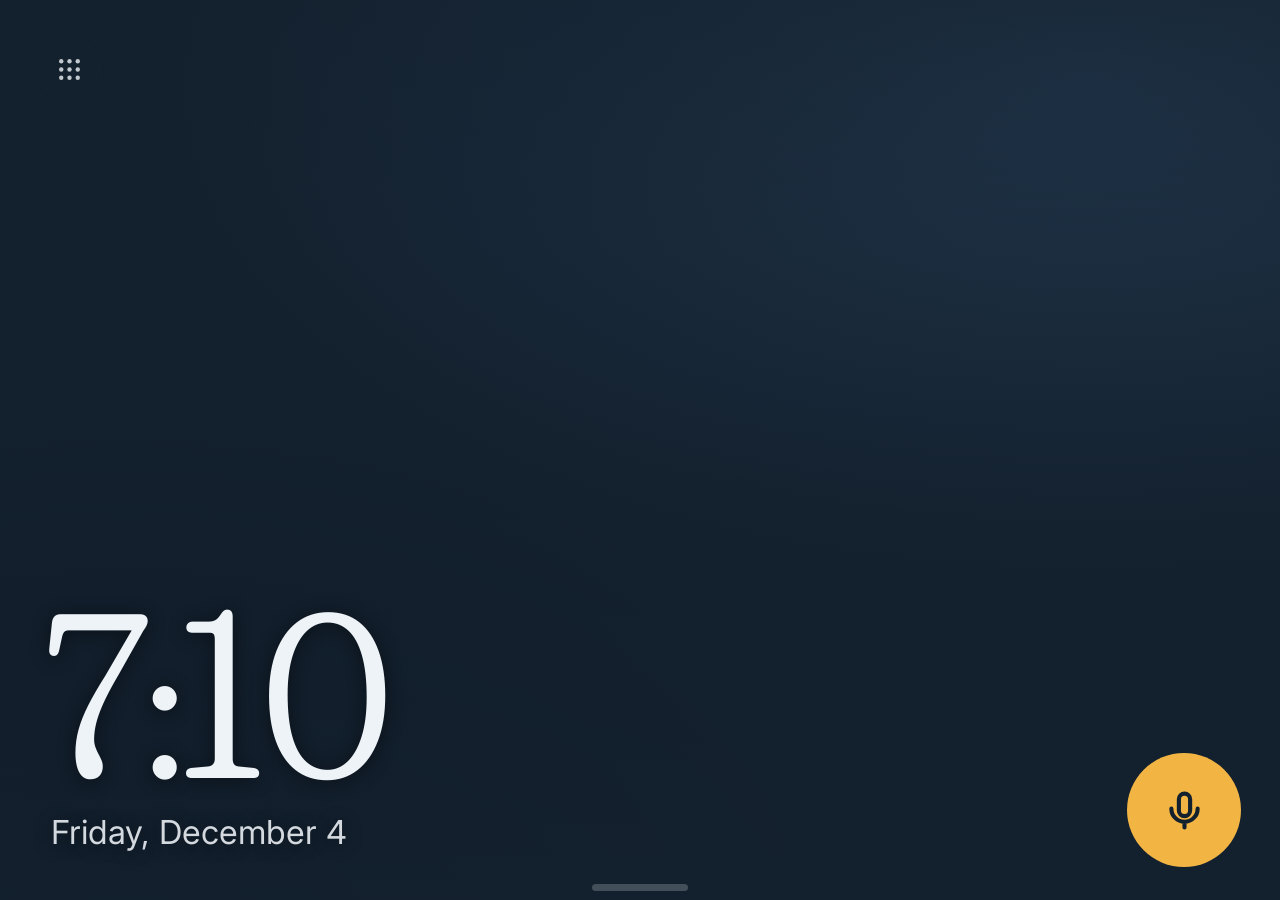
<file: brain/display/index.html>
<!doctype html>
<html lang="en">
<head>
  <meta charset="utf-8">
  <meta name="viewport" content="width=device-width, initial-scale=1">
  <title>Claude Home</title>
  <link rel="stylesheet" href="style.css">
  <script type="module" src="app.js"></script>
</head>
<body>
  <div id="dashboard" class="dashboard">
  <div class="backdrop" aria-hidden="true"></div>
  <div id="photo-a" class="photo" aria-hidden="true"></div>
  <div id="photo-b" class="photo" aria-hidden="true"></div>
  <!-- The dashboard drawn as a sheet while it's swiped: under the clock and the rest (which fade out over it), the
       photo shrinks into a sheet's frame, and the sheet's background and title come up around it -->
  <section id="sheet-dash" class="dash" hidden aria-hidden="true">
    <div class="dash-bg"></div>
    <h2 class="sheet-title">Dashboard</h2>
    <div class="sheet-body"><div id="dash-photo" class="dash-photo"><div id="dash-pic" class="dash-pic"></div></div></div>
  </section>
  <div class="scrim" aria-hidden="true"></div>

  <main id="home" class="home">
    <button id="menu" class="menu" type="button" aria-label="Menu">
      <svg viewBox="0 0 24 24" aria-hidden="true"><circle cx="6" cy="6" r="1.6"/><circle cx="12" cy="6" r="1.6"/><circle cx="18" cy="6" r="1.6"/><circle cx="6" cy="12" r="1.6"/><circle cx="12" cy="12" r="1.6"/><circle cx="18" cy="12" r="1.6"/><circle cx="6" cy="18" r="1.6"/><circle cx="12" cy="18" r="1.6"/><circle cx="18" cy="18" r="1.6"/></svg>
    </button>
    <section id="weather" class="weather" aria-live="polite"></section>
    <div class="clock">
      <time id="time" class="time"></time>
      <div id="date" class="date"></div>
    </div>
    <div id="strip" class="strip"></div>
    <button id="mic" class="mic" type="button" aria-label="Talk to Claude">
      <svg viewBox="0 0 24 24" aria-hidden="true"><rect x="9" y="3" width="6" height="12" rx="3"/><path d="M5 11a7 7 0 0 0 14 0M12 18v3"/></svg>
    </button>
  </main>
  <!-- Swiped in from, the dashboard slides away to the night clock (no handle: the photo stays clean) -->
  <button id="dash-edge" class="edge bare" type="button" aria-label="Night clock"></button>
  </div>

  <section id="night" class="night" aria-label="Night clock">
    <time id="night-time" class="night-time"></time>
  </section>

  <section id="sheet-under" class="sheet under" hidden aria-hidden="true">
    <h2 id="under-title" class="sheet-title"></h2>
    <div id="under-body" class="sheet-body"></div>
  </section>
  <div id="swipe-dim" class="swipe-dim" hidden aria-hidden="true"></div>

  <section id="sheet" class="sheet" hidden role="dialog" aria-modal="true" aria-labelledby="sheet-title">
    <button id="sheet-edge" class="edge" type="button" aria-label="Back" hidden></button>
    <h2 id="sheet-title" class="sheet-title"></h2>
    <span id="sheet-time" class="sheet-time" aria-hidden="true"></span>  <!-- carried off in a back swipe -->
    <div id="sheet-body" class="sheet-body"></div>
  </section>

  <!-- The sheets' header, over whichever is showing: along the row, every row page's title with the one you're on
       underlined (the titles slide under the line as you swipe); elsewhere the sheet's own title shows through.
       The time on the right. -->
  <div id="header-tabs" class="header header-tabs" aria-hidden="true">
    <div class="tabs-wrap"><div id="tabs" class="tabs"></div><i id="tab-line" class="tab-line"></i></div>
  </div>
  <button id="header-home" class="header header-time" type="button" aria-label="Back to the dashboard">
    <time id="header-time"></time>
  </button>

  <!-- Volume: swiped up from the bottom edge, a bar floating over whatever's showing -->
  <button id="vol-edge" class="vol-edge" type="button" aria-label="Volume"></button>
  <section id="vol-bar" class="vol-bar" hidden aria-label="Volume">
    <span class="vol-icon"><svg viewBox="0 0 24 24" aria-hidden="true"><path d="M4 9.5h3.5L12 5.5v13l-4.5-4H4z"/><path d="M15.5 9a4 4 0 0 1 0 6M18.5 6.5a7.5 7.5 0 0 1 0 11"/></svg></span>
    <input id="vol-slider" class="vol-slider" type="range" min="0" max="100" step="1" aria-label="Volume">
    <span id="vol-level" class="vol-level"></span>
    <p id="vol-none" class="vol-none" hidden>The speaker isn't connected.</p>
  </section>

  <section id="overlay" class="overlay" data-state="idle" hidden aria-live="polite">
    <button id="close-overlay" class="close" type="button" aria-label="Close">
      <svg viewBox="0 0 24 24" aria-hidden="true"><path d="M6 6l12 12M18 6L6 18"/></svg>
    </button>
    <p id="heard" class="heard"></p>
    <div id="reply" class="reply"></div>
    <div class="light" aria-hidden="true"><i></i></div>
    <button id="stop" class="stop" type="button">Stop</button>
  </section>

  <section id="camera" class="camera" hidden role="dialog" aria-modal="true" aria-labelledby="camera-name">
    <video id="camera-video" autoplay muted playsinline></video>
    <h2 id="camera-name" class="camera-name"></h2>
    <p id="camera-note" class="camera-note"></p>
    <button id="camera-close" class="close" type="button" aria-label="Close">
      <svg viewBox="0 0 24 24" aria-hidden="true"><path d="M6 6l12 12M18 6L6 18"/></svg>
    </button>
  </section>

  <section id="ringing" class="ringing" hidden role="alertdialog" aria-labelledby="ringing-time">
    <div class="ringing-pulse" aria-hidden="true"></div>
    <p id="ringing-time" class="ringing-time"></p>
    <p id="ringing-label" class="ringing-label"></p>
    <div class="ringing-actions">
      <button id="snooze" class="snooze" type="button">Snooze</button>
      <button id="ringing-stop" class="ringing-stop" type="button">Stop</button>
    </div>
  </section>

  <div id="offline" class="offline" role="status" hidden>Can't reach Claude Home. Trying again…</div>
</body>
</html>
</file>
<file: brain/display/style.css>
/* Claude Home display. 1280x720 kitchen screen (Touch Display 2); photos are the room, the interface is a caption.
   Pi 3 GPU: animate only opacity and transform; no backdrop-filter, blur, or large shadows. */

@font-face { font-family: "Fraunces"; src: url("fonts/Fraunces.ttf") format("truetype"); font-weight: 100 900; font-display: block; }
@font-face { font-family: "Inter"; src: url("fonts/Inter.ttf") format("truetype"); font-weight: 100 900; font-display: block; }

:root {
  --night: #13202E;
  --frost: #EEF3F7;
  --mist: #A9B8C6;
  --marigold: #F2B544;
  --ember: #FF8A4C;
  --ice: #8CCBF2;              /* cooling, where ember is heating */
  --accent: var(--marigold);   /* replaced per photo by app.js */
  --on-photo: 0 1.5px 18px rgba(0, 0, 0, .45);
  --far: "Fraunces", Georgia, serif;
  --near: "Inter", system-ui, sans-serif;
  --edge: 45px;
}

* { box-sizing: border-box; margin: 0; }
html, body { width: 100%; height: 100%; overflow: hidden; }
body {
  background: var(--night);
  color: var(--frost);
  font: 30px/1.4 var(--near);
  -webkit-font-smoothing: antialiased;
  user-select: none;
  -webkit-tap-highlight-color: transparent;
  cursor: none; font-variation-settings: "opsz" 20;
}
button { font: inherit; color: inherit; background: none; border: 0; padding: 0; cursor: none; touch-action: manipulation; }
button:focus-visible { outline: 4.5px solid var(--accent); outline-offset: 6px; }
svg { display: block; fill: none; stroke: currentColor; stroke-width: 2.2; stroke-linecap: round; stroke-linejoin: round; }
[hidden] { display: none !important; }
/* Scrollbars: a slim frost pill that says "there's more", no track or arrows; on a touchscreen nobody drags it.
   The ::-webkit- rules draw it the same on every platform (scrollbar-color would keep the Pi's own arrows). */
::-webkit-scrollbar { width: 9px; height: 9px; }
::-webkit-scrollbar-track { background: transparent; }
::-webkit-scrollbar-thumb { background: rgba(238, 243, 247, .22); border-radius: 4.5px; }
::-webkit-scrollbar-corner { background: transparent; }

/* The room: the family's photos, crossfading, over a calm night gradient (all you see with no photos).
   The scrim keeps the clock and strip legible: dark at the bottom, a light touch at the top for the weather. */
.photo {
  position: fixed; inset: 0;
  background: center / cover no-repeat;
  opacity: 0; transition: opacity 2s ease;
}
.photo.shown { opacity: 1; }
.scrim {
  position: fixed; inset: 0;
  background: linear-gradient(180deg, rgba(19, 32, 46, .38) 0%, rgba(19, 32, 46, 0) 28%,
                              rgba(19, 32, 46, 0) 40%, rgba(19, 32, 46, .88) 100%);
}
.backdrop {
  position: fixed; inset: 0;
  background:
    radial-gradient(120% 90% at 85% 10%, #1f3347 0%, transparent 60%),
    radial-gradient(90% 80% at 10% 100%, #0d1823 0%, transparent 70%),
    var(--night);
}

/* --- Home ------------------------------------------------------------------------------ */

.home { position: fixed; inset: 0; transition: opacity .25s ease; }
body.talking .home { opacity: 0; pointer-events: none; }

.menu {
  position: absolute; top: 21px; left: 21px;
  width: 96px; height: 96px; display: grid; place-items: center;
  color: var(--frost); opacity: .8;  /* quiet, but it must survive a busy photo behind it */
}
.menu svg { position: relative; width: 33px; height: 33px; fill: currentColor; stroke: none; }
/* A faint disc so the glyph survives a bright sky (no blur filters on the Pi) */
.menu::before { content: ""; position: absolute; width: 69px; height: 69px; border-radius: 50%; background: rgba(19, 32, 46, .34); }

.weather { position: absolute; top: 21px; right: calc(var(--edge) - 12px); text-shadow: var(--on-photo); }
.weather-button { display: block; text-align: right; padding: 12px; min-width: 96px; min-height: 96px; }
.weather .temp {
  display: block;
  font: 380 81px/1 var(--far);
  font-variation-settings: "opsz" 72, "SOFT" 100;
  font-feature-settings: "tnum" 1, "lnum" 1;
}
.weather .condition { display: block; font-size: 25.5px; margin-top: 6px; opacity: .92; font-variation-settings: "opsz" 17; }

.clock { position: absolute; left: var(--edge); bottom: 138px; text-shadow: var(--on-photo); transition: transform .4s ease; }
/* Nothing on the strip: the clock comes down into its room, the date where the strip's text would be. The night clock
   comes down the same way (below), so the two still line up at bedtime. */
body.strip-empty .clock, body.strip-empty .night-time { transform: translateY(93px); }
.time {
  display: block;
  font: 330 234px/.86 var(--far);
  font-variation-settings: "opsz" 144, "SOFT" 100, "WONK" 0;
  font-feature-settings: "tnum" 1, "lnum" 1;
  letter-spacing: -3px;
}
.date { font-size: 33px; opacity: .88; margin-top: 15px; padding-left: 6px; font-variation-settings: "opsz" 22; }

/* Glanceable items under the date. Each is a full-height (96 px) tap target; the text sits where the
   design puts it, 45 px off the bottom edge. */
.strip {
  position: absolute; left: calc(var(--edge) + 6px); right: 195px; bottom: 18px;
  display: flex; gap: 51px; align-items: baseline;
  font-size: 27px; font-variation-settings: "opsz" 18; text-shadow: var(--on-photo); white-space: nowrap;
  overflow-x: auto; overscroll-behavior-x: contain; scrollbar-width: none;  /* more than fits: swipe sideways */
}
.strip .item { display: flex; align-items: baseline; gap: 12px; min-height: 96px; padding: 27px 0; }
.strip .num, .brief-facts .num {
  font: 400 36px/1 var(--far);
  font-variation-settings: "opsz" 24, "SOFT" 100;
  font-feature-settings: "tnum" 1, "lnum" 1;
  color: var(--accent);
}
.strip .label { font-size: 27px; font-variation-settings: "opsz" 18; }
.digit { display: inline-block; width: 1ch; text-align: center; }  /* tabular digits Fraunces lacks (app.js) */

.mic {
  position: absolute; right: 39px; bottom: 33px;
  width: 114px; height: 114px; border-radius: 50%;
  background: var(--accent); color: var(--night);
  display: grid; place-items: center;
  transition: transform .12s ease;
}
.mic:active { transform: scale(.94); }
body.is-offline .mic { opacity: .4; pointer-events: none; }
.mic svg { width: 45px; height: 45px; }

/* --- Conversation overlay ------------------------------------------------------------- */

.overlay {
  z-index: 10;  /* over the header */
  position: fixed; inset: 0;
  background: rgba(19, 32, 46, .9);
  padding: 51px 54px 0;
  opacity: 0; transition: opacity .2s ease;
}
.overlay.shown { opacity: 1; }
/* Over a sheet, 10% show-through puts the sheet's text behind the reply (found on the Pi); go solid */
.sheet:not([hidden]) ~ .overlay { background: var(--night); }

.close {
  position: absolute; top: 18px; right: 18px;
  width: 96px; height: 96px; display: grid; place-items: center; opacity: .7;
}
.close svg { width: 39px; height: 39px; }

.heard {
  max-width: 960px; min-height: 42px;
  font-size: 30px; color: var(--frost); opacity: .7;
  overflow: hidden; white-space: nowrap; text-overflow: ellipsis; font-variation-settings: "opsz" 20;
}
.reply {
  margin-top: 24px; max-width: 1050px; height: 450px; overflow: hidden;
  font: 360 54px/1.26 var(--far);
  font-variation-settings: "opsz" 48, "SOFT" 100;
}

/* The state light carries all conversation state: breathe (listening), sweep (thinking), pulse (speaking). */
.light {
  position: absolute; left: 54px; right: 252px; bottom: 87px; height: 6px;
  border-radius: 3px; overflow: hidden;
  background: color-mix(in srgb, var(--accent) 22%, transparent);
}
.light i {
  position: absolute; inset: 0; border-radius: 3px;
  background: var(--accent);
  transform-origin: left center;
}
.overlay[data-state="listening"] .light i { animation: breathe 2.4s ease-in-out infinite; transform-origin: center; }
.overlay[data-state="thinking"] .light i { width: 30%; animation: sweep 1.3s cubic-bezier(.5, 0, .5, 1) infinite alternate; }
.overlay[data-state="speaking"] .light i { animation: pulse .9s ease-in-out infinite alternate; }
.overlay[data-state="idle"] .light i { opacity: .25; }

@keyframes breathe { 0%, 100% { transform: scaleX(.35); opacity: .5; } 50% { transform: scaleX(1); opacity: 1; } }
@keyframes sweep { from { transform: translateX(0); } to { transform: translateX(233%); } }
@keyframes pulse { from { opacity: .55; } to { opacity: 1; } }

.stop {
  position: absolute; right: 39px; bottom: 33px;
  height: 114px; min-width: 168px; padding: 0 45px; border-radius: 57px;
  background: var(--frost); color: var(--night);
  font-size: 33px; font-weight: 600;
  transition: transform .12s ease; font-variation-settings: "opsz" 22;
}
.stop:active { transform: scale(.95); }
.overlay[data-state="idle"] .stop { opacity: 0; pointer-events: none; }

/* --- Sheets: one screen's worth of something, slid up over everything on solid night ---------- */

.sheet {
  position: fixed; inset: 0;
  background: var(--night);
  padding: 39px 54px 0;
  display: flex; flex-direction: column;
  transform: translateY(100%); transition: transform .25s ease;
}
.sheet.shown { transform: none; }
.sheet-title {
  padding-right: 195px;  /* the header's time */
  font: 380 51px/1.15 var(--far);
  font-variation-settings: "opsz" 36, "SOFT" 100;
  white-space: nowrap; overflow: hidden; text-overflow: ellipsis;
}
/* A row page's own title gives way to the header's titles (kept for its height, and for screen readers) */
.sheet.row .sheet-title, .dash .sheet-title { color: transparent; }

/* The header: the same type and place as a sheet's title, over every sheet. Along the row, the row pages' titles
   in a line, the one you're on at the left in full and underlined, the rest dimmer, fading out before the time;
   swiping, the line of titles slides so the next one comes under the underline (app.js setTabs). Elsewhere just the
   time, the sheet's own title showing through. Two layers, so a swipe back from a subpage can put the titles (the
   page underneath's) under the page sliding off while the time stays on top. Below the conversation, the ringing
   alarm, and the camera. */
.header { position: fixed; pointer-events: none; opacity: 0; transition: opacity .26s ease-out; }
.header.shown { opacity: 1; }
.header-tabs { z-index: 4; top: 0; left: 0; right: 195px; height: 120px; }
/* The time takes you back to the dashboard (the clock): a 96 px target round the text, which sits where a title does */
.header-time, .sheet-time {
  font: 380 51px/1.15 var(--far);
  font-variation-settings: "opsz" 36, "SOFT" 100;
  font-feature-settings: "tnum" 1, "lnum" 1;
  color: var(--mist);
}
.header-time { z-index: 5; top: 21px; right: 36px; padding: 18px; min-height: 96px; }
.header-time.shown { pointer-events: auto; }
/* A sheet sliding off in a back swipe takes its own copy of the time with it; the header's goes under it, with the
   page being uncovered (app.js beginSlide) */
.sheet-time { display: none; position: absolute; top: 39px; right: 54px; }
.sheet.carry-time .sheet-time { display: block; }
/* The titles fade out at either end: a mask, not night painted over them, since the dashboard's photo can be under
   them while it shrinks */
.tabs-wrap {
  position: absolute; top: 39px; left: 0; right: 0; height: 81px; overflow: hidden;
  -webkit-mask-image: linear-gradient(90deg, transparent, #000 54px, #000 calc(100% - 84px), transparent);
  mask-image: linear-gradient(90deg, transparent, #000 54px, #000 calc(100% - 84px), transparent);
}
.tabs {
  display: flex; gap: 45px; padding-left: 54px; white-space: nowrap;
  font: 380 51px/1.15 var(--far);
  font-variation-settings: "opsz" 36, "SOFT" 100;
}
.tab { flex: none; opacity: .4; }
.tabs.settling .tab { transition: opacity .22s ease-out; }
.tab-line { position: absolute; left: 54px; top: 66px; width: 1px; height: 4.5px; background: var(--accent); transform-origin: left; }
/* Back, when this sheet opened over another (Home > Rooms > a room): a swipe in from the left edge slides this
   sheet off to the right, uncovering the one underneath. The edge strip sits inside the sheet's left padding so it
   covers nothing, and takes the whole gesture (touch-action: none) so a sideways scroller under it can't. */
.edge { position: absolute; z-index: 1; top: 0; bottom: 0; left: 0; width: 45px; touch-action: none; }
.edge:focus-visible { outline-offset: -6px; }
/* The handle that says the edge can be pulled, like a phone's home bar turned on its side; frost as faint as the scrollbars */
.edge::after {
  content: ""; position: absolute; left: 15px; top: 50%;
  width: 7.5px; height: 96px; margin-top: -48px; border-radius: 4.5px;
  background: rgba(238, 243, 247, .22);
}
/* Swiping (app.js): a top page slides over a bottom one, which is dimmed while covered */
.dragging { transition: none !important; }
.settling { transition: transform .22s ease-out, opacity .22s ease-out !important; }
.under { transform: none; pointer-events: none; }
/* The dashboard as a sheet while it's swiped (app.js showDash). It sits inside the dashboard, over the photo and
   under the scrim and the clock, laid out like a sheet: a title, and the photo in a sheet's margins and the tiles'
   corners. Becoming it, everything but the photo fades away (.framed on the dashboard) while the photo shrinks from
   the whole screen into its frame, uncovering the sheet's background (solid from the start, so the real photo behind
   never shows round the edges) and its title fading up; coming back, the reverse (.full). Transforms and opacity, for the Pi; the corners' radius is the one thing repainted. */
.dashboard { position: fixed; inset: 0; }
.dash { position: absolute; inset: 0; display: flex; flex-direction: column; padding: 39px 54px 0; }
.dash-bg { position: absolute; inset: 0; background: var(--night); }
.dash .sheet-title, .dash .sheet-body { position: relative; }  /* over the background */
.dash .sheet-body { overflow: visible; }
.dash-photo {
  position: relative; height: 100%; border-radius: 21px; overflow: hidden;
  transition: transform .26s ease-out, border-radius .26s ease-out;
}
/* The picture is the dashboard's own, screen-sized and cropped the same, scaled to cover the frame (--k); full, the
   frame is stretched back over the whole screen (--frame-full) and the picture squeezed to match (--pic-full), so
   it's exactly the photo behind it */
.dash-pic {
  position: absolute; left: 50%; top: 50%; width: 100vw; height: 100vh;
  transform: translate(-50%, -50%) scale(var(--k, 1));
  transition: transform .26s ease-out;
  background: center / cover no-repeat,
    radial-gradient(120% 90% at 85% 10%, #1f3347 0%, transparent 60%),
    radial-gradient(90% 80% at 10% 100%, #0d1823 0%, transparent 70%), var(--night);
}
.dash .sheet-title { transition: opacity .26s ease-out; }
.dash.full .dash-photo { transform: var(--frame-full); border-radius: 0; }
.dash.full .dash-pic { transform: var(--pic-full); }
.dash.full .sheet-title { opacity: 0; }
.dash.snap, .dash.snap * { transition: none !important; }
/* The clock and the rest shrink with the picture as they fade (--ui-framed: toward the frame, small enough to stay
   inside it) */
.dashboard .scrim, .dashboard .home { transition: opacity .26s ease-out, transform .26s ease-out; }
.dashboard.framed .scrim, .dashboard.framed .home { opacity: 0; transform: var(--ui-framed); pointer-events: none; }
.dashboard.framed .scrim { transform: var(--scrim-framed); }  /* shading the picture: shrinks as it does */
.dashboard.snap .scrim, .dashboard.snap .home { transition: none !important; }
.swipe-dim { position: fixed; inset: 0; background: rgba(0, 0, 0, .45); pointer-events: none; }
/* Sideways on the dashboard and the row's pages is a swipe between them, so the browser only takes up and down */
.home, .sheet-body { touch-action: pan-y; }
.sheet-body { flex: 1; min-height: 0; margin-top: 24px; overflow-y: auto; overscroll-behavior: contain; padding-bottom: 36px; }
.sheet-body p { margin: 0; }
/* Empty states: say what's (not) here in the far-read voice, then how to change that. Scoped under
   .sheet-body so they outrank the margin reset above. */
.sheet-body .quiet { font: 380 45px/1.3 var(--far); font-variation-settings: "opsz" 36, "SOFT" 100; margin-top: 27px; }
.sheet-body .hint { color: var(--mist); font-size: 30px; margin-top: 18px; font-variation-settings: "opsz" 20; }

/* Weather: now is the hero; the forecast sits below a rule that separates now from later */
.wx-now { display: flex; align-items: center; gap: 39px; padding-bottom: 33px; border-bottom: 1px solid rgba(238, 243, 247, .14); }
.wx-temp {
  font: 330 168px/.9 var(--far);
  font-variation-settings: "opsz" 144, "SOFT" 100;
  font-feature-settings: "tnum" 1, "lnum" 1;
  letter-spacing: -3px;
}
.wx-condition { font: 380 45px/1.2 var(--far); font-variation-settings: "opsz" 36, "SOFT" 100; }
.wx-detail { font-size: 28.5px; color: var(--mist); margin-top: 9px; font-variation-settings: "opsz" 19; }
.wx-days { display: grid; grid-template-columns: repeat(3, 1fr); gap: 30px; padding-top: 30px; }
.wx-label { font-size: 28.5px; color: var(--mist); font-variation-settings: "opsz" 19; }
.wx-range { margin-top: 6px; font-feature-settings: "tnum" 1, "lnum" 1; }
.wx-high { font: 380 54px/1.1 var(--far); font-variation-settings: "opsz" 36, "SOFT" 100; }
.wx-low { font-size: 30px; color: var(--mist); margin-left: 12px; font-variation-settings: "opsz" 20; }
.wx-sky { font-size: 28.5px; margin-top: 3px; font-variation-settings: "opsz" 19; }
.wx-rain { font-size: 25.5px; color: var(--accent); margin-top: 3px; font-variation-settings: "opsz" 17; }

/* Timers: each a dial that drains as time runs out; the arc is the sheet's one colour. A paused timer goes
   mist grey and blinks slowly, like an oven timer. One timer: a big dial, Pause and Stop stacked beside it.
   Two or more: smaller dials side by side, round Pause and Stop under each, scrolling sideways past three. */
.timers { height: 100%; display: flex; }
.timers.one { align-items: center; }
.timers.one .tmr { width: 100%; display: grid; grid-template-columns: 480px 1fr; align-items: center; gap: 84px; }
.timers.two, .timers.many { align-items: center; gap: 45px; overflow-x: auto; overscroll-behavior: contain; }
/* Centered as a group; auto margins (not justify-content) so a row wider than the screen still scrolls from its start */
.timers .tmr:first-child { margin-left: auto; }
.timers .tmr:last-child { margin-right: auto; }
.timers.two .tmr, .timers.many .tmr { flex: none; display: flex; flex-direction: column; align-items: center; gap: 27px; }
.tmr.leaving { opacity: .35; transition: opacity .2s ease; }

.dial { position: relative; width: 480px; height: 480px; }
.timers.two .dial { width: 360px; height: 360px; }
.timers.many .dial { width: 300px; height: 300px; }
.dial svg { width: 100%; height: 100%; transform: rotate(-90deg); }
.dial circle { fill: none; stroke-width: 5; }
.dial-track { stroke: rgba(238, 243, 247, .1); }
.dial-arc { stroke: var(--accent); stroke-linecap: round; stroke-dasharray: 1 1; }
.dial-face {
  position: absolute; inset: 14%;
  display: flex; flex-direction: column; align-items: center; justify-content: center; text-align: center;
}
.dial-time {
  font: 340 117px/1 var(--far);
  font-variation-settings: "opsz" 72, "SOFT" 100;
  font-feature-settings: "tnum" 1, "lnum" 1;
  letter-spacing: -1.5px;
}
.dial-time.long { font-size: 87px; }
.timers.two .dial-time { font-size: 84px; }
.timers.two .dial-time.long { font-size: 63px; }
.timers.many .dial-time { font-size: 69px; }
.timers.many .dial-time.long { font-size: 51px; }
.dial-name {
  max-width: 100%; margin-top: 15px;
  font-size: 33px; color: var(--mist);
  white-space: nowrap; overflow: hidden; text-overflow: ellipsis; font-variation-settings: "opsz" 22;
}
.timers.two .dial-name, .timers.many .dial-name { font-size: 27px; margin-top: 9px; font-variation-settings: "opsz" 18; }
.tmr.paused .dial-arc { stroke: var(--mist); }
.tmr.paused .dial-time { color: var(--mist); animation: paused-blink 1.4s ease-in-out infinite alternate; }
@keyframes paused-blink { to { opacity: .3; } }

.tmr-actions { display: flex; gap: 24px; }
.timers.one .tmr-actions { flex-direction: column; gap: 27px; }
.tmr-btn {
  width: 108px; height: 108px; border-radius: 50%;
  display: grid; place-items: center;
  background: rgba(238, 243, 247, .12); color: var(--frost);
}
.tmr-btn.tmr-main { background: var(--accent); color: var(--night); }
.tmr-btn svg { width: 39px; height: 39px; fill: currentColor; stroke: none; }
.tmr-btn:active { transform: scale(.94); }
.timers.one .tmr-btn {
  width: 100%; max-width: 450px; height: 144px; border-radius: 72px;
  display: flex; justify-content: center; gap: 21px;
  font-size: 39px; font-weight: 600; font-variation-settings: "opsz" 26;
}
.timers.one .tmr-btn svg { width: 42px; height: 42px; }
.strip .timer.paused .num { color: var(--mist); }
.pill {
  min-height: 96px; min-width: 168px; padding: 0 39px; border-radius: 48px;
  background: rgba(238, 243, 247, .12); color: var(--frost); font-size: 30px; font-weight: 500; font-variation-settings: "opsz" 20;
}
.pill:active { background: rgba(238, 243, 247, .22); }

/* Shopping list: tall rows you can hit with a wet finger; checked items strike through, with Undo */
.shop-list { list-style: none; padding: 0; margin: 0; }
.shop-row { display: flex; align-items: center; min-height: 108px; border-bottom: 1px solid rgba(238, 243, 247, .1); }
.shop-item { flex: 1; display: flex; align-items: center; gap: 30px; min-height: 108px; text-align: left; }
.shop-check {
  flex: none; width: 45px; height: 45px; border-radius: 50%;
  border: 3px solid rgba(238, 243, 247, .55);
  display: grid; place-items: center;
}
.shop-name { font-size: 36px; font-variation-settings: "opsz" 24; }
.shop-undo { display: none; }
.shop-row.done .shop-check { background: var(--accent); border-color: var(--accent); }
.shop-row.done .shop-check::after {
  content: ""; width: 18px; height: 10.5px; margin-top: -4.5px;
  border: solid var(--night); border-width: 0 0 4.5px 4.5px; transform: rotate(-45deg);
}
.shop-row.done .shop-name { text-decoration: line-through; opacity: .45; }
.shop-row.done .shop-undo { display: block; }

/* Menu: the same row language as the sheets it opens, not a grid of tiles */
.menu-row {
  width: 100%; display: flex; align-items: center; gap: 33px; min-height: 93px; text-align: left;  /* all fit */
  border-bottom: 1px solid rgba(238, 243, 247, .1);
}
.menu-icon { flex: none; width: 51px; height: 51px; color: var(--accent); }
.menu-icon svg { width: 100%; height: 100%; }
.menu-label { flex: 1; font: 380 45px/1.2 var(--far); font-variation-settings: "opsz" 36, "SOFT" 100; }

/* Home control: flat tiles, no shadows (the Pi). Lights is tall; while any light is on it fills with the accent,
   the way the ringing screen does, so "the lights are on" reads from across the room. */
.house { height: 100%; display: grid; grid-template-columns: repeat(3, minmax(0, 1fr)); grid-template-rows: repeat(2, minmax(0, 1fr)); gap: 21px; }
.tile {
  min-width: 0; display: flex; flex-direction: column; text-align: left;
  padding: 24px 27px 27px; border-radius: 21px;
  background: rgba(238, 243, 247, .08);
  transition: transform .12s ease;
}
.tile:active { transform: scale(.97); }
.tile-lights { grid-row: span 2; }
.tile-head { display: flex; align-items: center; gap: 15px; font-size: 30px; font-variation-settings: "opsz" 20; }
.tile-icon { flex: none; width: 39px; height: 39px; color: var(--accent); }
.tile-icon svg { width: 100%; height: 100%; }
.tile-state { margin-top: auto; display: flex; align-items: baseline; gap: 12px; }
.tile-num {
  font: 340 87px/1 var(--far);
  font-variation-settings: "opsz" 72, "SOFT" 100;
  font-feature-settings: "tnum" 1, "lnum" 1;
  letter-spacing: -1.5px;
}
.tile-lights .tile-num { font-size: 216px; line-height: .86; font-variation-settings: "opsz" 144, "SOFT" 100; letter-spacing: -4.5px; }
.tile-lights .tile-num.word { font-size: 87px; line-height: 1; font-variation-settings: "opsz" 72, "SOFT" 100; letter-spacing: -1.5px; }
.tile-unit { font-size: 30px; font-variation-settings: "opsz" 20; }
.tile-detail { margin-top: 9px; font-size: 25.5px; color: var(--mist); white-space: nowrap; overflow: hidden; text-overflow: ellipsis; font-variation-settings: "opsz" 17; }
.tile-lights .tile-detail { margin-top: 18px; white-space: normal; display: -webkit-box; -webkit-line-clamp: 2; -webkit-box-orient: vertical; }
.tile.lit { background: var(--accent); color: var(--night); }
.tile.lit .tile-icon { color: var(--night); }
.tile.lit .tile-detail { color: var(--night); opacity: .72; }

/* Lights: rooms side by side, scrolling sideways so an up-and-down drag is free to dim. Each light is a tile that
   fills with the accent from the bottom as high as it's bright; a room with one light gets one tall tile. */
.dev-groups { height: 100%; display: flex; gap: 42px; padding-bottom: 18px; overflow-x: auto; overscroll-behavior: contain; }  /* the scrollbar sits under the tiles */
.dev-group { flex: none; display: flex; flex-direction: column; }
.sheet-body .dev-group-name { font: 500 27px/1.3 var(--near); color: var(--mist); margin: 0 0 12px; font-variation-settings: "opsz" 18; }
.dev-grid { flex: 1; min-height: 0; display: grid; grid-template-rows: repeat(2, minmax(0, 1fr)); grid-auto-flow: column; grid-auto-columns: 225px; gap: 18px; }
.dev {
  --b: 0%;
  position: relative; overflow: hidden; border-radius: 21px;
  background: rgba(238, 243, 247, .08); text-align: left;
  touch-action: pan-x;  /* sideways scrolls the rooms; up and down dims */
}
.dev:only-child { grid-row: span 2; }
.dev-face { position: absolute; inset: 0; padding: 21px 24px 24px; display: flex; flex-direction: column; justify-content: space-between; }
.dev-lit { background: var(--accent); color: var(--night); clip-path: inset(calc(100% - var(--b)) 0 0 0); }
.dev-name { font-size: 27px; line-height: 1.25; display: -webkit-box; -webkit-line-clamp: 2; -webkit-box-orient: vertical; overflow: hidden; font-variation-settings: "opsz" 18; }
.dev-level {
  font: 340 60px/1 var(--far);
  font-variation-settings: "opsz" 48, "SOFT" 100;
  font-feature-settings: "tnum" 1, "lnum" 1;
  letter-spacing: -1.5px;
}
.dev.off .dev-level { color: var(--mist); }
.dev.wordy .dev-level { font-size: 45px; letter-spacing: 0; }
/* Unavailable (Home Assistant can't reach it): a dark window. No fill, only a dashed edge, the name and the word in
   mist. It takes no taps. */
.dev.gone, .player.gone { background: none; outline: 2.25px dashed rgba(169, 184, 198, .45); outline-offset: -2.25px; }
.dev.gone .dev-name { color: var(--mist); }
.dev.gone .dev-level { font: 500 27px/1.2 var(--near); letter-spacing: 0; color: var(--mist); }
.player.gone .pl-name { color: var(--mist); }
/* Rooms: the home tiles' look, the room's name in the far-read type, what's on in it at the bottom; lit while a
   light is on. Two rows, more rooms scrolling sideways like the lights. */
.rooms {
  height: 100%; display: grid; gap: 21px; padding-bottom: 18px;
  grid-template-rows: repeat(2, minmax(0, 1fr)); grid-auto-flow: column; grid-auto-columns: calc((100% - 42px) / 3);
  overflow-x: auto; overscroll-behavior: contain;
}
.room-name {
  font: 380 45px/1.1 var(--far); font-variation-settings: "opsz" 36, "SOFT" 100;
  display: -webkit-box; -webkit-line-clamp: 2; -webkit-box-orient: vertical; overflow: hidden;
}
.room-what { margin-top: auto; display: flex; flex-direction: column; }
.room-what .tile-detail { margin-top: 3px; }

/* Climate: one thermostat a page, swiping between them. The setting is the hero; the scale under it has a dot for
   the room and a mark for the setting, the stretch between ember (heating) or ice (cooling) while it works. */
.thermostats { height: 100%; display: flex; padding-bottom: 18px; overflow-x: auto; overscroll-behavior: contain; scroll-snap-type: x mandatory; }
.thermo { flex: 0 0 100%; scroll-snap-align: start; display: flex; flex-direction: column; }
.th-top { display: flex; justify-content: space-between; align-items: flex-end; }
.sheet-body .th-name { font-size: 27px; color: var(--mist); font-variation-settings: "opsz" 18; }
.th-target {
  margin-top: 6px;
  font: 330 192px/.9 var(--far);
  font-variation-settings: "opsz" 144, "SOFT" 100;
  font-feature-settings: "tnum" 1, "lnum" 1;
  letter-spacing: -3px;
}
.sheet-body .th-status { font-size: 30px; margin-top: 15px; font-variation-settings: "opsz" 20; }
.th-steps { display: flex; gap: 24px; margin-bottom: 15px; }
.th-step { width: 132px; height: 132px; border-radius: 50%; display: grid; place-items: center; background: rgba(238, 243, 247, .12); }
.th-step svg { width: 48px; height: 48px; }
.th-step:active { transform: scale(.94); }
.th-track { position: relative; height: 15px; margin-top: auto; border-radius: 7.5px; background: rgba(238, 243, 247, .12); }
.th-fill { position: absolute; top: 0; bottom: 0; border-radius: 7.5px; display: none; }
.thermo.heating .th-fill { display: block; background: var(--ember); }
.thermo.cooling .th-fill { display: block; background: var(--ice); }
.th-now { position: absolute; top: 50%; width: 27px; height: 27px; margin: -13.5px 0 0 -13.5px; border-radius: 50%; background: var(--frost); }
.th-set { position: absolute; top: -13.5px; width: 6px; height: 42px; margin-left: -3px; border-radius: 3px; background: var(--frost); }
.th-scale { display: flex; justify-content: space-between; margin-top: 15px; font-size: 24px; color: var(--mist); font-variation-settings: "opsz" 16; }
.th-modes { display: flex; gap: 18px; margin-top: 24px; }
.th-modes .pill[aria-pressed="true"] { background: var(--accent); color: var(--night); }
.thermo.off .th-target { color: var(--mist); }
.thermo.off .th-steps, .thermo.off .th-set { visibility: hidden; }
.thermo.gone .th-target { font-size: 108px; letter-spacing: -1.5px; color: var(--mist); }
.thermo.gone .th-steps, .thermo.gone .th-track, .thermo.gone .th-scale, .thermo.gone .th-modes { visibility: hidden; }

/* Speakers & TVs: a panel per player, three across, scrolling sideways. What's on fills the middle; volume and the
   buttons sit at the bottom where a thumb reaches. Playing, the panel is lit like the home tiles. */
.players { height: 100%; display: flex; gap: 21px; padding-bottom: 18px; overflow-x: auto; overscroll-behavior: contain; }
.player {
  flex: 0 0 calc((100% - 42px) / 3); min-width: 0; display: flex; flex-direction: column;
  padding: 24px 27px 27px; border-radius: 21px; background: rgba(238, 243, 247, .08);
}
.sheet-body .pl-room { font-size: 25.5px; color: var(--mist); font-variation-settings: "opsz" 17; }
.sheet-body .pl-name { font: 380 42px/1.15 var(--far); font-variation-settings: "opsz" 36, "SOFT" 100; white-space: nowrap; overflow: hidden; text-overflow: ellipsis; }
.pl-what { flex: 1; min-height: 0; margin-top: 21px; }
.sheet-body .pl-title { font-size: 30px; line-height: 1.3; display: -webkit-box; -webkit-line-clamp: 2; -webkit-box-orient: vertical; overflow: hidden; font-variation-settings: "opsz" 20; }
.sheet-body .pl-by { font-size: 25.5px; color: var(--mist); margin-top: 3px; white-space: nowrap; overflow: hidden; text-overflow: ellipsis; font-variation-settings: "opsz" 17; }
.sheet-body .pl-state { font: 340 45px/1.1 var(--far); font-variation-settings: "opsz" 36, "SOFT" 100; color: var(--mist); }
.pl-vol { display: flex; align-items: center; justify-content: space-between; }
.pl-volume { font: 340 51px/1 var(--far); font-variation-settings: "opsz" 36, "SOFT" 100; font-feature-settings: "tnum" 1, "lnum" 1; }
.pl-buttons { display: flex; gap: 21px; margin-top: 21px; }
.pl-btn { width: 96px; height: 96px; border-radius: 50%; display: grid; place-items: center; background: rgba(238, 243, 247, .12); }
.pl-btn svg { width: 39px; height: 39px; }
.pl-btn:active { transform: scale(.94); }
.pl-btn.main { background: var(--accent); color: var(--night); }
.pl-btn.main svg { fill: currentColor; stroke: none; }
.player.lit { background: var(--accent); color: var(--night); }
.player.lit .pl-room, .player.lit .pl-by { color: var(--night); opacity: .72; }
.player.lit .pl-btn { background: rgba(19, 32, 46, .14); }
.player.lit .pl-btn.main { background: var(--night); color: var(--accent); }

/* Automations: rows like the alarms; one that's off is dimmed */
.auto-row { display: flex; align-items: center; gap: 27px; min-height: 126px; border-bottom: 1px solid rgba(238, 243, 247, .1); }
.auto-what { flex: 1; min-width: 0; }
.sheet-body .auto-name { font-size: 33px; white-space: nowrap; overflow: hidden; text-overflow: ellipsis; font-variation-settings: "opsz" 22; }
.sheet-body .auto-when { font-size: 25.5px; color: var(--mist); margin-top: 3px; font-variation-settings: "opsz" 17; }
.auto-row.off .auto-name, .auto-row.off .auto-when { opacity: .4; }

/* In the title row, left of the header's time (positioned against the sheet, so it doesn't scroll with the rooms) */
.lights-off { position: absolute; top: 21px; right: 210px; }

/* Text: whatever Claude wants on screen; fewer, shorter lines get bigger type */
.text-lines p { font-size: 33px; line-height: 1.45; padding: 10.5px 0; max-width: 1050px; font-variation-settings: "opsz" 22; }
.text-lines.roomy p { font: 380 45px/1.3 var(--far); font-variation-settings: "opsz" 36, "SOFT" 100; padding: 9px 0; }

/* Alarms in the timers sheet */
.group-label { font-size: 27px; color: var(--mist); margin: 27px 0 3px; font-variation-settings: "opsz" 18; }
.sheet-body .group-label:first-child { margin-top: 0; }
.alarm-row { display: flex; align-items: center; gap: 36px; min-height: 138px; border-bottom: 1px solid rgba(238, 243, 247, .1); }
.alarm-time {
  min-width: 285px;  /* same column as the timer countdowns above, so names line up */
  font: 340 69px/1 var(--far);
  font-variation-settings: "opsz" 48, "SOFT" 100;
  font-feature-settings: "tnum" 1, "lnum" 1;
}
.ampm { font-size: .42em; margin-left: 6px; letter-spacing: 0; }
.alarm-what { flex: 1; min-width: 0; }
.alarm-name { font-size: 33px; white-space: nowrap; overflow: hidden; text-overflow: ellipsis; font-variation-settings: "opsz" 22; }
.alarm-days { font-size: 27px; color: var(--mist); margin-top: 3px; font-variation-settings: "opsz" 18; }
.alarm-row.off .alarm-time, .alarm-row.off .alarm-name { opacity: .4; }
.switch { width: 108px; height: 96px; display: grid; place-items: center; }
.switch span {
  position: relative; width: 87px; height: 51px; border-radius: 25.5px;
  background: rgba(238, 243, 247, .18); transition: background .15s ease;
}
.switch span::after {
  content: ""; position: absolute; top: 6px; left: 6px; width: 39px; height: 39px; border-radius: 50%;
  background: var(--frost); transition: transform .15s ease;
}
.switch[aria-checked="true"] span { background: var(--accent); }
.switch[aria-checked="true"] span::after { transform: translateX(36px); }

/* Calendar: a day heading, then the day's events at their times; the time column lines up with the other sheets */
.sheet-body .day-title { font: 500 27px/1.3 var(--near); color: var(--mist); margin: 30px 0 0; font-variation-settings: "opsz" 18; }  /* like .group-label */
.sheet-body .day-title:first-child { margin-top: 0; }
.event-row { display: flex; align-items: center; gap: 36px; min-height: 114px; border-bottom: 1px solid rgba(238, 243, 247, .1); }
.event-when {
  flex: none; min-width: 225px;
  font: 340 51px/1 var(--far);
  font-variation-settings: "opsz" 36, "SOFT" 100;
  font-feature-settings: "tnum" 1, "lnum" 1;
}
.event-when.next, .event-when.now { color: var(--accent); }
.event-when.all-day { font: 500 27px/1 var(--near); color: var(--mist); }
.event-what { min-width: 0; }
.event-title { font-size: 33px; white-space: nowrap; overflow: hidden; text-overflow: ellipsis; font-variation-settings: "opsz" 22; }
.event-cal { font-size: 25.5px; color: var(--mist); margin-top: 3px; font-variation-settings: "opsz" 17; }
.strip .event .label { max-width: 345px; overflow: hidden; text-overflow: ellipsis; }

/* Briefing: forecast left, today right, the home strip's items along the bottom */
.brief { height: 100%; display: flex; flex-direction: column; }
.brief-top { flex: 1; min-height: 0; display: grid; grid-template-columns: 435px 1fr; gap: 54px; }
.brief-date { font-size: 28.5px; color: var(--mist); font-variation-settings: "opsz" 19; }
.brief-temp {
  margin-top: 9px;
  font: 330 156px/.9 var(--far);
  font-variation-settings: "opsz" 144, "SOFT" 100;
  font-feature-settings: "tnum" 1, "lnum" 1;
  letter-spacing: -3px;
}
.brief-cond { font-size: 31.5px; margin-top: 15px; font-variation-settings: "opsz" 21; }
.brief-rain { font-size: 27px; color: var(--accent); margin-top: 6px; font-variation-settings: "opsz" 18; }
.brief-day { min-width: 0; }
.sheet-body .brief-day .day-title { margin-top: 0; }
.brief-event { display: flex; align-items: baseline; gap: 24px; padding: 13.5px 0; border-bottom: 1px solid rgba(238, 243, 247, .1); }
.brief-when {
  flex: none; min-width: 168px;
  font: 340 39px/1.1 var(--far);
  font-variation-settings: "opsz" 36, "SOFT" 100;
  font-feature-settings: "tnum" 1, "lnum" 1;
}
.brief-when.now { color: var(--accent); }
.brief-when.all-day { font: 500 25.5px/1.1 var(--near); color: var(--mist); }
.brief-title { font-size: 30px; white-space: nowrap; overflow: hidden; text-overflow: ellipsis; font-variation-settings: "opsz" 20; }
.brief-more { font-size: 28.5px; color: var(--mist); margin-top: 12px; font-variation-settings: "opsz" 19; }
.sheet-body .brief-free { font: 380 39px/1.25 var(--far); font-variation-settings: "opsz" 36, "SOFT" 100; margin-top: 12px; }
.brief-facts {
  display: flex; gap: 51px; align-items: baseline; flex-wrap: wrap;
  padding-top: 21px; border-top: 1px solid rgba(238, 243, 247, .14);
}
.brief-facts .item { display: flex; align-items: baseline; gap: 12px; }
.brief-facts .label { font-size: 27px; font-variation-settings: "opsz" 18; }

/* Recipe: a true sequence, so the step number is the anchor; the step itself in the far-read type */
.recipe { height: 100%; display: flex; flex-direction: column; }
.ingredients { flex: 1; min-height: 0; overflow-y: auto; list-style: none; padding: 0; margin: 0; font-size: 36px; font-variation-settings: "opsz" 24; }
.ingredients li { padding: 13.5px 0; border-bottom: 1px solid rgba(238, 243, 247, .1); break-inside: avoid; }
.ingredients.two-col { columns: 2; column-gap: 66px; font-size: 31.5px; font-variation-settings: "opsz" 21; }
.recipe-step { flex: 1; min-height: 0; display: flex; gap: 45px; }
.step-num { flex: none; width: 138px; display: flex; flex-direction: column; }
.step-n {
  font: 330 144px/.9 var(--far);
  font-variation-settings: "opsz" 144, "SOFT" 100;
  font-feature-settings: "tnum" 1, "lnum" 1;
  color: var(--accent);
}
.step-of { font-size: 27px; color: var(--mist); margin-top: 12px; padding-left: 6px; font-variation-settings: "opsz" 18; }
.sheet-body .step-text {
  flex: 1; min-width: 0; max-width: 900px; height: 100%; overflow: hidden;
  font: 360 51px/1.3 var(--far); font-variation-settings: "opsz" 36, "SOFT" 100;
  text-wrap: pretty;  /* no lone last word */
}
.recipe-nav { display: flex; justify-content: flex-end; gap: 24px; padding-top: 18px; }
.recipe-next { min-width: 225px; background: var(--accent); color: var(--night); font-weight: 600; }
.recipe-next:active { background: var(--accent); opacity: .85; }

/* Music: album art as the one picture, the title in the far-read type, controls bottom-right */
.np { height: 100%; display: grid; grid-template-columns: 420px 1fr; gap: 48px; }
.np-art { width: 420px; height: 420px; border-radius: 9px; overflow: hidden; background: rgba(238, 243, 247, .08); }
.np-art img { display: block; width: 100%; height: 100%; object-fit: cover; }
.np-info { min-width: 0; display: flex; flex-direction: column; }
.np-title {
  font: 380 51px/1.15 var(--far); font-variation-settings: "opsz" 36, "SOFT" 100;
  display: -webkit-box; -webkit-line-clamp: 2; -webkit-box-orient: vertical; overflow: hidden;
}
.np-artist, .np-album { white-space: nowrap; overflow: hidden; text-overflow: ellipsis; }
.np-artist { font-size: 33px; margin-top: 12px; font-variation-settings: "opsz" 22; }
.np-album { font-size: 27px; color: var(--mist); margin-top: 3px; font-variation-settings: "opsz" 18; }
.np-progress { margin-top: auto; }
.np-bar { height: 6px; border-radius: 3px; overflow: hidden; background: rgba(238, 243, 247, .16); }
.np-bar i { display: block; height: 100%; background: var(--accent); transform-origin: left center; transform: scaleX(0); }
.np-times { display: flex; justify-content: space-between; margin-top: 9px; font-size: 24px; color: var(--mist); font-feature-settings: "tnum" 1; font-variation-settings: "opsz" 16; }
.np-controls { display: flex; justify-content: flex-end; align-items: center; gap: 24px; margin-top: 18px; }
.np-btn { width: 96px; height: 96px; border-radius: 50%; display: grid; place-items: center; background: rgba(238, 243, 247, .12); }
.np-btn.main { width: 114px; height: 114px; background: var(--accent); color: var(--night); }
.np-btn svg { width: 39px; height: 39px; fill: currentColor; stroke: none; }
.np-btn:active { transform: scale(.94); }
.strip .np-thumb { width: 42px; height: 42px; border-radius: 4.5px; object-fit: cover; align-self: center; }

/* Volume: a bar swiped up from the bottom edge, floating over whatever's showing (in a sheet's margins): the speaker
   on the left, the slider across the middle, the level on the right. The edge has a faint handle, like a phone's home
   bar, matching the one on a subpage's side. Above the sheets and their header, under the conversation, the ringing
   alarm, and the camera. */
.vol-edge { position: fixed; z-index: 6; left: 0; right: 0; bottom: 0; height: 27px; touch-action: none; }
.vol-edge::after {
  content: ""; position: absolute; left: 50%; bottom: 9px;
  width: 96px; height: 7.5px; margin-left: -48px; border-radius: 4.5px;
  background: rgba(238, 243, 247, .22);
}
.vol-edge:focus-visible { outline-offset: -6px; }
body.is-night .vol-edge { display: none; }
.vol-bar {
  position: fixed; z-index: 7; left: 54px; right: 54px; bottom: 36px; height: 132px; padding: 0 39px;
  display: flex; align-items: center; gap: 33px;
  border-radius: 27px; background: #1c2b3b; border: 1px solid rgba(238, 243, 247, .1);
}
.vol-icon { flex: none; width: 51px; height: 51px; color: var(--mist); }
.vol-icon svg { width: 100%; height: 100%; }
.vol-level {
  flex: none; min-width: 2.4ch; text-align: right;
  font: 340 60px/1 var(--far);
  font-variation-settings: "opsz" 48, "SOFT" 100;
  font-feature-settings: "tnum" 1, "lnum" 1;
}
.vol-none { flex: 1; margin: 0; font-size: 30px; color: var(--mist); font-variation-settings: "opsz" 20; }
.vol-slider {
  --fill: 50%;
  flex: 1; height: 120px; margin: 0; background: none;
  -webkit-appearance: none; appearance: none; touch-action: none; cursor: none;
}
.vol-slider::-webkit-slider-runnable-track {
  height: 21px; border-radius: 10.5px;
  background: linear-gradient(90deg, var(--accent) var(--fill), rgba(238, 243, 247, .16) var(--fill));
}
.vol-slider::-webkit-slider-thumb {
  -webkit-appearance: none; appearance: none;
  width: 72px; height: 72px; margin-top: -25.5px; border-radius: 50%;
  background: var(--frost);
}
.vol-slider:active::-webkit-slider-thumb { transform: scale(1.08); }
.vol-slider:focus-visible { outline: 4.5px solid var(--accent); outline-offset: 6px; }

/* --- Ringing: the one screen that should be seen from across the room --------------------------- */

.ringing {
  z-index: 10;
  position: fixed; inset: 0;
  background: var(--marigold); color: var(--night);
  padding: 66px 60px;
}
.ringing-pulse {
  position: absolute; inset: 0; background: #fff; opacity: 0;
  animation: ring-pulse 1.1s ease-in-out infinite alternate;
}
@keyframes ring-pulse { to { opacity: .16; } }
.ringing-time {
  position: relative;
  font: 330 225px/.9 var(--far);
  font-variation-settings: "opsz" 144, "SOFT" 100;
  font-feature-settings: "tnum" 1, "lnum" 1;
  letter-spacing: -3px;
}
.ringing-time .ampm { font-size: 66px; margin-left: 15px; }
.ringing-label {
  position: relative; margin-top: 24px; max-width: 1050px;
  font: 380 57px/1.2 var(--far); font-variation-settings: "opsz" 36, "SOFT" 100;
}
.ringing-actions { position: absolute; right: 42px; bottom: 42px; display: flex; gap: 27px; }
.ringing-stop {
  height: 156px; min-width: 405px; border-radius: 78px;
  background: var(--night); color: var(--frost); font-size: 54px; font-weight: 600; font-variation-settings: "opsz" 36;
}
.snooze {
  height: 156px; padding: 0 60px; border-radius: 78px;
  border: 4.5px solid var(--night); color: var(--night); font-size: 42px; font-weight: 600; font-variation-settings: "opsz" 28;
}
.ringing-stop:active, .snooze:active { transform: scale(.96); }

/* --- Night: a dim clock on pure black, nothing else (conversation, sheets, and ringing still come up over it).
   Same place and type as the day clock, so the room's one fixed point doesn't move at bedtime. --------- */

.night { display: none; position: fixed; inset: 0; background: #000; }
body.is-night .night { display: block; }
body.is-night .photo, body.is-night .scrim, body.is-night .home, body.is-night .offline { display: none; }
.night-time {
  position: absolute; left: var(--edge); bottom: 198px;
  font: 330 234px/.86 var(--far);
  font-variation-settings: "opsz" 144, "SOFT" 100, "WONK" 0;
  font-feature-settings: "tnum" 1, "lnum" 1;
  letter-spacing: -3px;
  color: var(--ember); opacity: .35;
  transition: opacity .6s ease, transform .4s ease;  /* comes up slowly, out of the dark */
}
/* Forcing night from the dashboard: the night screen waits under it, black, while it's swiped away; the clock comes
   up once it's gone. The edge for it starts below the menu button, so it never takes the button's taps. */
.night.peek { display: block; }
.night.peek .night-time { opacity: 0; }
.edge.bare::after { display: none; }
#dash-edge { top: 138px; }

/* --- Offline note ------------------------------------------------------------------------ */

.offline {
  z-index: 10;
  position: fixed; top: 24px; left: 50%; transform: translateX(-50%);
  padding: 15px 30px; border-radius: 33px;
  background: rgba(19, 32, 46, .92); color: var(--frost);
  font-size: 24px; font-variation-settings: "opsz" 16;
}

/* --- Camera: a live view filling the screen, its name over the top ----------------------------- */

.camera { position: fixed; z-index: 10; inset: 0; background: #000; }
.camera video { width: 100%; height: 100%; object-fit: contain; }
.camera-name {
  position: absolute; top: 30px; left: var(--edge); right: 135px;
  font: 380 42px/1.15 var(--far);
  font-variation-settings: "opsz" 36, "SOFT" 100;
  text-shadow: var(--on-photo);
  white-space: nowrap; overflow: hidden; text-overflow: ellipsis;
}
.camera-note { position: absolute; inset: 0; display: grid; place-items: center; color: var(--mist); }
.camera-note:empty { display: none; }
.camera .close { opacity: .9; filter: drop-shadow(0 1.5px 6px rgba(0, 0, 0, .6)); }

@media (prefers-reduced-motion: reduce) {
  *, *::before, *::after, .settling { animation: none !important; transition: none !important; }
}
</file>
